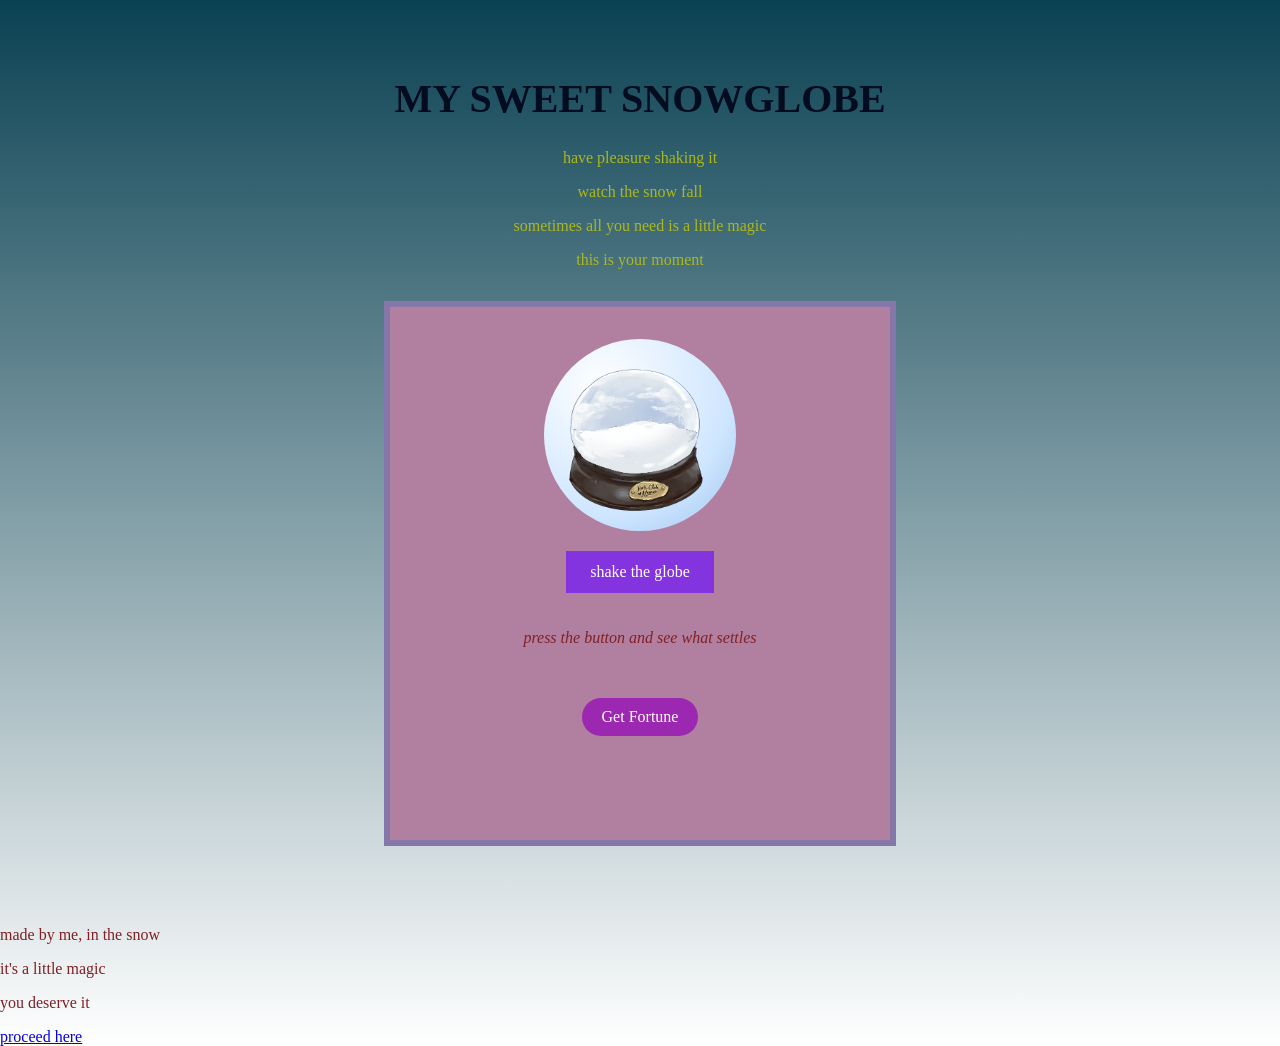
<file: index.html>
<!DOCTYPE html>
<html lang="en">
  <head>
    <meta charset="utf-8" />
    <title>a pretty snowglobe that will help you feel better</title>
     <link rel="stylesheet" href="style.css" />
  </head>
  <body>
     <div class="snow-container">
  <div class="snowflake" style="--left: 9%; --speed: 4s; --delay: 0s;"></div>
  <div class="snowflake" style="--left: 25%; --speed: 7s; --delay: 2s;"></div>
  <div class="snowflake" style="--left: 50%; --speed: 4s; --delay: 1s;"></div>
  <div class="snowflake" style="--left: 75%; --speed: 6s; --delay: 1s;"></div>
  <div class="snowflake" style="--left: 90%; --speed: 5s; --delay: 3s;"></div>
</div>

     <header class="hero">
      <h1 class="balanced title">MY SWEET SNOWGLOBE</h1>
      <p class="tagline">have pleasure shaking it</p>
      <p class="tagline">watch the snow fall</p>
      <p class="tagline">sometimes all you need is a little magic</p>
      <p class="tagline">this is your moment</p>
    </header>
    <main>
      <section class="globe-card">
        <div class="globe" id="globe">
          <img class="scene" src="snowglobe.png" alt="a snowglobe" />
        </div>
          <button id="shake">shake the globe</button>
        <p class="message" id="message">press the button and see what settles</p>
        <button id="fortuneBtn">Get Fortune</button>
        <p id="displayMessage"></p>
      </section>
    </main>
    <footer>
      <p>made by me, in the snow</p>
      <p>it's a little magic</p>
      <p>you deserve it</p>
    </footer>
    <script src="script.js"></script>
  </body>
</html>
<a href="about.html">proceed here</a>
</file>
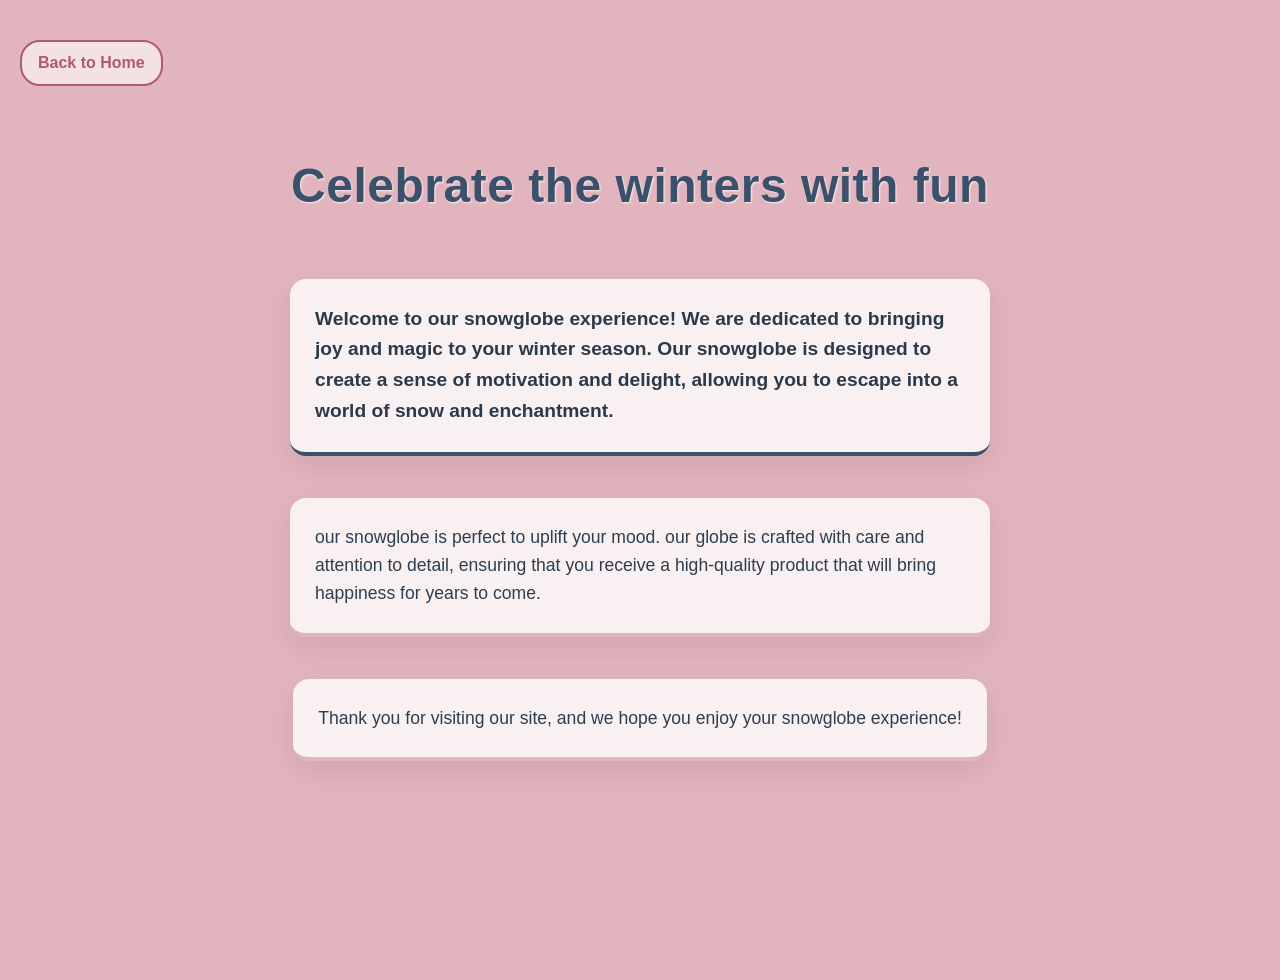
<file: about.html>
<!DOCTYPE html>
<html lang="en">
<head>
    <link rel="stylesheet" href="styless.css">
    <meta charset="2026">
    <title>ENJOY YOUR WINTERS</title>
</head>
<body>
    
    <a href="index.html">Back to Home</a>
    <h1>Celebrate the winters with fun</h1>
    <p>Welcome to our snowglobe experience! We are dedicated to bringing joy and magic to your winter season. Our snowglobe is designed to create a sense of motivation and delight, allowing you to escape into a world of snow and enchantment.</p>
    <p>our snowglobe is perfect to uplift your mood. our globe is crafted with care and attention to detail, ensuring that you receive a high-quality product that will bring happiness for years to come.</p>
    <p>Thank you for visiting our site, and we hope you enjoy your snowglobe experience!</p>
</body>
</html>
</file>
<file: style.css>
body {
  margin: 0;
  color: #812025;
  background: linear-gradient(#0a4152, #ffffff);
  font-family: "Libre Caslon Text", Georgia, serif;
  font-weight: 400;
}

h1 {
  color: #020c20;
  font-size: 2.5rem;
}

.tagline {
  color: #adb81a;
}

.hero {
  padding: 3rem 1rem 1rem;
  text-align: center;
}
 
main {
  max-width: 32rem;
  margin: 0 auto;
  padding: 0 1rem 4rem;
}
 
.globe-card {
  background: #b17fa0;
  border: 6px solid #8577a7;
    padding: 2rem;
     display: flex;
  flex-direction: column;
  align-items: center;
  gap: 1.25rem;
}

#message {
  font-style: italic;
}
 
.globe {
  width: 12rem;
  height: 12rem;
  border-radius: 50%;
  background: radial-gradient(circle at 30% 25%, #ffffff, #cfe6ff 65%, #9dc4ef);
  display: flex;
  align-items: center;
  justify-content: center;
}
 
.scene {
  width: 78%;
}
 
button {
  font: inherit;
  color: #ffffff;
  background: #8434df;
  border: none;
  padding: 0.75rem 1.5rem;
  cursor: pointer;
  transition: background 150ms ease, transform 150ms ease;
}
 
button:hover {
  background: #a43835;
  transform: scale(1.05);
}
 
@keyframes shake {
  0%, 100% { transform: translateX(0) rotate(0deg); }
  20% { transform: translateX(-0.4rem) rotate(-4deg); }
  40% { transform: translateX(0.4rem) rotate(4deg); }
  60% { transform: translateX(-0.4rem) rotate(-2deg); }
  80% { transform: translateX(0.4rem) rotate(2deg); }
}
 
.globe.shaking {
  animation: shake 500ms ease;
}


.snow-container {
  position: fixed;
  top: 0;
  left: 0;
  width: 100vw;
  height: 100vh;
  pointer-events: none; 
  overflow: hidden;
  z-index: 99999;       
}


.snowflake {
  position: absolute;
  top: -10px;
  left: var(--left, 50%);
  width: var(--size, 8px);   
  height: var(--size, 8px);
  background: #ffffff;        
  border-radius: 50%;         
  opacity: 0.8;
  animation: fall var(--speed, 6s) linear infinite;
  animation-delay: var(--delay, 0s);
}


@keyframes fall {
  0% {
    transform: translateY(0) translateX(0);
  }
  50% {
    transform: translateY(50vh) translateX(15px); 
  }
  100% {
    transform: translateY(105vh) translateX(-15px);
  }
}

@keyframes shakeGlobe {
  0% { transform: translate(0, 0) rotate(0deg); }
  10% { transform: translate(-8px, -5px) rotate(-3deg); }
  20% { transform: translate(8px, 5px) rotate(3deg); }
  30% { transform: translate(-8px, 5px) rotate(-3deg); }
  40% { transform: translate(8px, -5px) rotate(3deg); }
  50% { transform: translate(-5px, 8px) rotate(-1.5deg); }
  60% { transform: translate(5px, -8px) rotate(1.5deg); }
  70% { transform: translate(-8px, 5px) rotate(-3deg); }
  80% { transform: translate(8px, -5px) rotate(3deg); }
  90% { transform: translate(-5px, -8px) rotate(-1.5deg); }
  100% { transform: translate(0, 0) rotate(0deg); }
}


.globe.shaking {
  animation: shakeGlobe 0.6s ease-in-out;
}


#fortuneBtn {
  background-color: #9c27b0; 
  color: white;
  padding: 10px 20px;
  font-size: 16px;
  border: none;
  border-radius: 20px; 
  cursor: pointer;
  margin-top: 15px;
  transition: background-color 0.2s ease, transform 0.1s ease;
}

#fortuneBtn:hover {
  background-color: #7b1fa2; 
}

#fortuneBtn:active {
  transform: scale(0.95); 
}

#displayMessage {
  font-size: 18px;
  font-style: italic;
  color: #e0aaff; 
  margin-top: 10px;
  min-height: 24px; 
}
</file>
<file: styless.css>
/* 1. Global Styles & Background Image */
body {
    font-family: 'Segoe UI', Tahoma, Geneva, Verdana, sans-serif;
    line-height: 1.6;
    margin: 0;
    padding: 40px 20px;
    
    
    background-color: #e2b4bd;
    background-size: cover;
    
    color: #2c3e50; 
    display: flex;
    flex-direction: column;
    align-items: center;
    min-height: 100vh;
}


a[href="index.html"] {
    align-self: flex-start;
    color: #b05a72; 
    text-decoration: none;
    font-weight: bold;
    font-size: 1rem;
    border: 2px solid #b05a72;
    padding: 8px 16px;
    border-radius: 20px;
    transition: all 0.3s ease;
    margin-bottom: 30px;
    background-color: rgba(255, 255, 255, 0.6); 
}

a[href="index.html"]:hover {
    background-color: #b05a72;
    color: #ffffff;
    box-shadow: 0 4px 15px rgba(176, 90, 114, 0.3);
}

/* 3. Main Heading */
h1 {
    font-size: 3rem;
    color: #3a506b; 
    text-align: center;
    margin-bottom: 35px;
    font-weight: 800;
    text-shadow: 1px 1px 2px rgba(255, 255, 255, 0.8);
    letter-spacing: 0.5px;
}


p {
    max-width: 650px;
    
    background: rgba(255, 255, 255, 0.8); 
    backdrop-filter: blur(8px); 
    -webkit-backdrop-filter: blur(8px);
    padding: 25px;
    margin-bottom: 25px;
    border-radius: 16px;
    font-size: 1.1rem;
    box-shadow: 0 10px 30px rgba(0, 0, 0, 0.08); 
    border-bottom: 4px solid #e2b4bd; 
}

p:first-of-type {
    font-size: 1.2rem;
    font-weight: 600;
    color: #2b3a4a;
    border-bottom-color: #3a506b;
}
</file>
